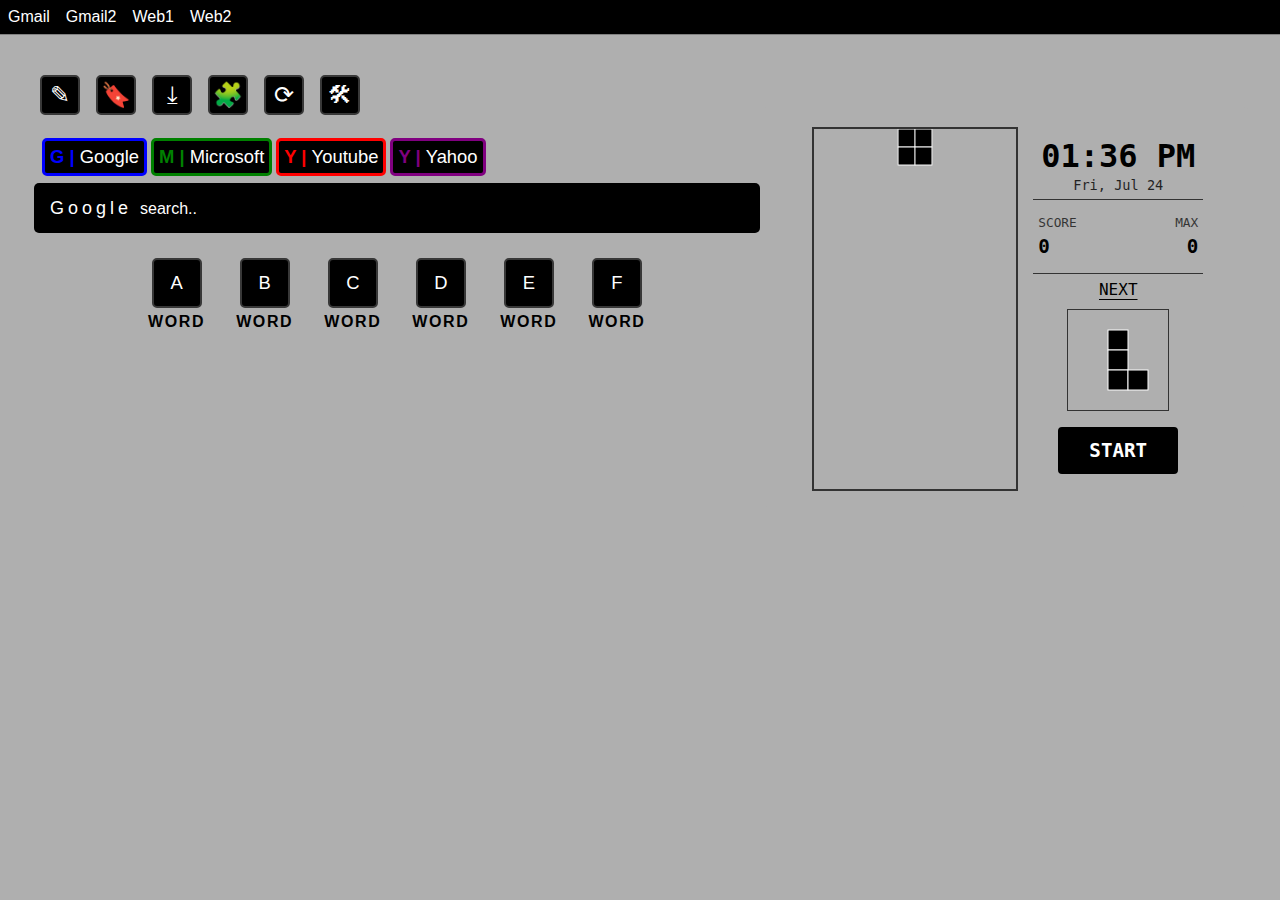
<file: index.html>
<!DOCTYPE html>
<html>

<head>
    <title>Home Tab</title>
    <meta charset="UTF-8">
    <meta name="viewport" content="width=device-width, initial-scale=1.0" />
    <style>
        :root {
            --body-bg-color: rgb(175, 175, 175);
            --bg-color: white;
            --fg-color: black;
            --focus-bg: rgb(56, 56, 56);
            --focus-invert-bg: rgb(200, 200, 200);
            --border-radius: 0px;
            --animated-drop-down: none
        }

        * {
            padding: 0;
            margin: 0;
            box-sizing: border-box
        }

        h2,
        h3,
        p {
            text-align: end;
        }

        body {
            font-family: -apple-system, BlinkMacSystemFont, "Segoe UI", Roboto, Helvetica, Arial, sans-serif, "Apple Color Emoji", "Segoe UI Emoji";
            -webkit-font-smoothing: antialiased;
            -moz-osx-font-smoothing: grayscale;
            background-color: var(--body-bg-color);
            color: var(--fg-color);
            display: flex;
            flex-direction: column;
            justify-content: center;
            width: 100%;
            height: 100%
        }

        header {
            position: sticky;
            top: 0;
            left: 0;
            right: 0;
            z-index: 100;
            border-bottom: 1px solid grey;
            display: flex;
            flex-wrap: wrap;
            padding: .5em;
            flex-direction: row;
            gap: 1rem;
            justify-content: flex-start;
            align-items: center;
            background-color: var(--fg-color)
        }

        main {
            display: flex;
            flex-direction: column;
            align-items: center;
            justify-content: center;
        }

        a {
            background-color: var(--fg-color);
            color: var(--bg-color);
            text-decoration: none
        }

        header a {
            font-size: 1rem
        }

        header button {
            background-color: var(--bg-color);
            color: var(--fg-color)
        }

        header button:hover {
            background-color: var(--focus-invert-bg)
        }

        button {
            cursor: pointer;
            padding: 5px 5px;
            border: none;
            border-radius: var(--border-radius);
            color: var(--bg-color);
            background-color: var(--fg-color);
            justify-content: center;
            align-items: center;
            font-size: 1.15rem;
            border: 2px solid var(--focus-bg);
            text-align: center;
        }

        button:hover {
            background-color: var(--focus-bg)
        }

        input {
            outline: none;
            border: none;
            width: 100%;
            padding: .5rem;
            background-color: var(--fg-color);
            color: var(--bg-color);
            font-size: large
        }

        input::placeholder {
            color: var(--bg-color);
            font-size: medium
        }
    </style>
    <link rel="stylesheet" href="css/style.css">
    <link rel="stylesheet" href="css/dark.css" id="dark-theme-link">
</head>

<body>
    <header>
        <a href="#">Gmail</a>
        <a href="#">Gmail2</a>
        <a href="#">Web1</a>
        <a href="#">Web2</a>
    </header>
    <main>
        <section class="main-left">
            <div class="essentials">
                <button title="EDIT-LINKS">
                    <p>✎</p>
                </button>
                <button id="btn-bookmarks" title="BookMarks">
                    <p>&#128278;</p>
                </button>
                <button id="btn-downloads" title="Downloads">
                    <p>&#x2913;</p>
                </button>
                <button id="btn-extensions" title="Extensions">
                    <p>&#x1F9E9;</p>
                </button>
                <button id="btn-history" title="History">
                    <p>&#10227;</p>
                </button>
                <button id="btn-settings" title="Browser Settings">
                    <p>&#x1F6E0;</p>
                </button>
            </div>
            <div class="engine-bar">
                <button style="border: 3px solid blue;"><strong style="color:blue;">G | </strong> Google</button>
                <button style="border: 3px solid green;"><strong style="color:green;">M | </strong>Microsoft</button>
                <button style="border: 3px solid red;"><strong style="color:red;">Y | </strong>Youtube</button>
                <button style="border: 3px solid purple;"><strong style="color:purple;">Y | </strong>Yahoo</button>
            </div>
            <div class="search-drop">
                <div class="search">
                    <strong id="show-search">Google</strong>
                    <input placeholder="search..">
                </div>
                <div class="dropdown" id="search-drop">
                    <a href="#">
                        <p>Hello World!</p>
                        <p>URL</p>
                    </a>
                    <hr>
                    <a href="#">
                        <p>Hello World!</p>
                        <p>URL</p>
                    </a>
                    <hr>
                    <a href="#">
                        <p>Hello World!</p>
                        <p>URL</p>
                    </a>
                    <hr>
                    <a href="#">
                        <p>Hello World!</p>
                    </a>
                    <hr>
                    <a href="#">
                        <p>Hello World!</p>
                    </a>
                </div>
            </div>
            <div class="shortcuts">
                <div>
                    <button>A</button>
                    <p>WORD</p>
                </div>
                <div>
                    <button>B</button>
                    <p>WORD</p>
                </div>
                <div>
                    <button>C</button>
                    <p>WORD</p>
                </div>
                <div>
                    <button>D</button>
                    <p>WORD</p>
                </div>
                <div>
                    <button>E</button>
                    <p>WORD</p>
                </div>
                <div>
                    <button>F</button>
                    <p>WORD</p>
                </div>
            </div>
        </section>
    </main>
    <script src="js/theme.js"></script>
    <script src="js/script.js" defer></script>
</body>

</html>
</file>
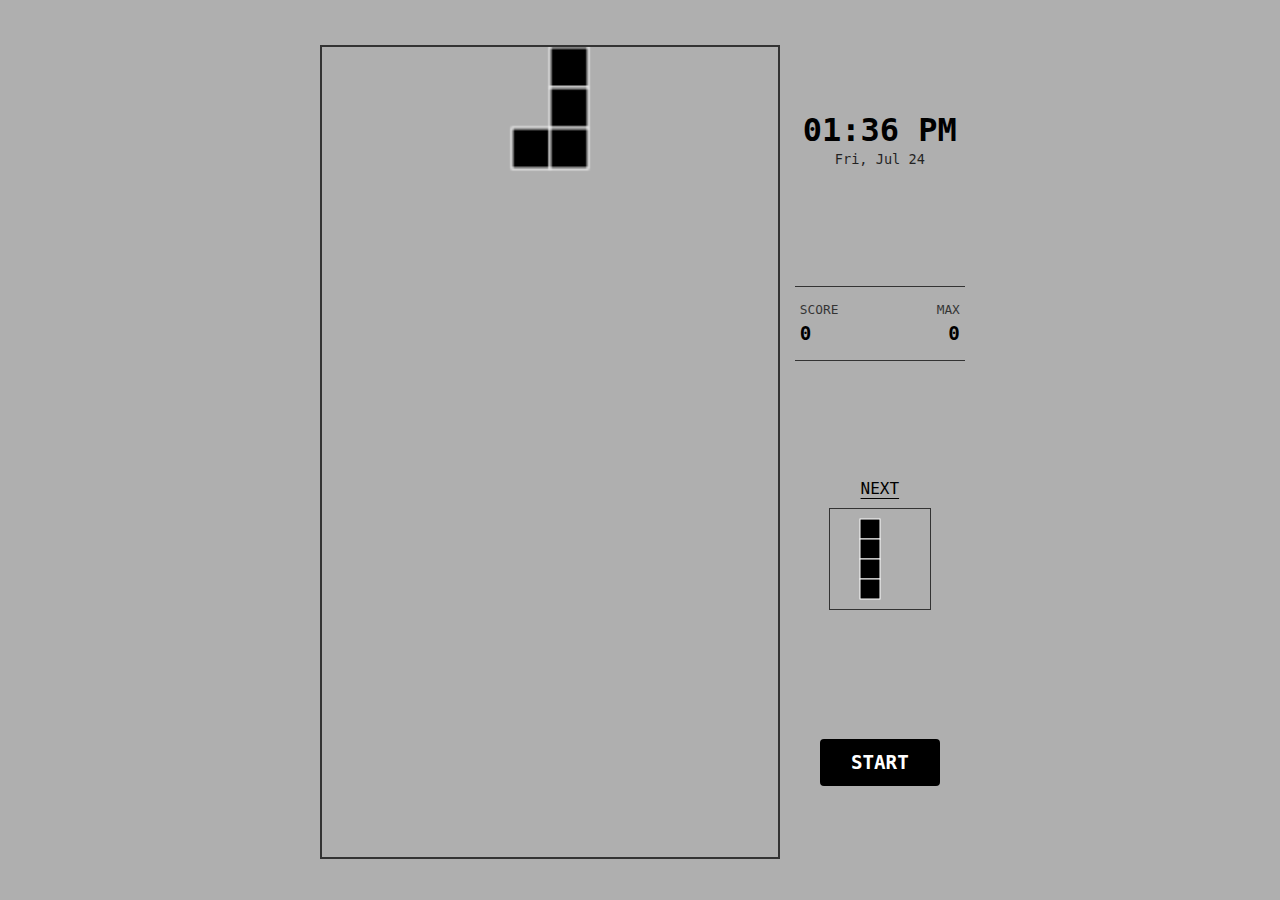
<file: game-clock.html>
<!DOCTYPE html>
<html>

<head>
    <meta charset="UTF-8">
    <link rel="stylesheet" href="css/game/gameclock.css">
    <!-- <link rel="stylesheet" href="css/game/darkgameclock.css"> -->
</head>

<body>

    <div id="main-wrapper">
        <div id="game-container">
            <canvas id="tetris" width="240" height="400"></canvas>
        </div>

        <div id="side-panel">
            <div id="clock-container">
                <div id="time">--:--</div>
                <div id="date">---, --- --</div>
            </div>

            <div id="score-board">
                <div class="score-box left">
                    <span class="label">SCORE</span>
                    <span class="value" id="score">0</span>
                </div>
                <div class="score-box right">
                    <span class="label">MAX</span>
                    <span class="value" id="max-score">0</span>
                </div>
            </div>

            <div id="next-container">
                <div id="next-label">NEXT</div>
                <canvas id="next" width="100" height="100"></canvas>
            </div>

            <button id="btn-toggle">START</button>
        </div>
    </div>

    <script>
        const canvas = document.getElementById('tetris');
        const context = canvas.getContext('2d');
        const nextCanvas = document.getElementById('next');
        const nextContext = nextCanvas.getContext('2d');
        const scoreElement = document.getElementById('score');
        const maxScoreElement = document.getElementById('max-score');
        const toggleBtn = document.getElementById('btn-toggle');
        const gameContainer = document.getElementById('game-container');

        context.scale(20, 20);
        nextContext.scale(20, 20);

        function getColors() {
            const style = getComputedStyle(document.documentElement);
            return {
                bg: style.getPropertyValue('--bg-color').trim(),
                fg: style.getPropertyValue('--fg-color').trim(),
                grid: style.getPropertyValue('--grid-line-color').trim() || '#000000'
            };
        }

        // --- GAME STATE ---
        const arena = createMatrix(12, 20);
        const pieces = 'ILJOTSZ';

        let dropCounter = 0;
        let dropInterval = 1000;
        let lastTime = 0;
        let nextPieceType = null;

        // Load High Score safely
        let maxScore = 0;
        try {
            const stored = localStorage.getItem('tetris_max_score');
            if (stored) maxScore = parseInt(stored, 10);
        } catch (e) { console.log("Storage access blocked"); }

        maxScoreElement.innerText = maxScore;

        let isPaused = true;
        let isGameOver = false;
        let requestId = null;

        const player = {
            pos: { x: 0, y: 0 },
            matrix: null,
            score: 0,
        };

        function createPiece(type) {
            if (type === 'I') return [[0, 1, 0, 0], [0, 1, 0, 0], [0, 1, 0, 0], [0, 1, 0, 0]];
            if (type === 'L') return [[0, 1, 0], [0, 1, 0], [0, 1, 1]];
            if (type === 'J') return [[0, 1, 0], [0, 1, 0], [1, 1, 0]];
            if (type === 'O') return [[1, 1], [1, 1]];
            if (type === 'Z') return [[1, 1, 0], [0, 1, 1], [0, 0, 0]];
            if (type === 'S') return [[0, 1, 1], [1, 1, 0], [0, 0, 0]];
            if (type === 'T') return [[0, 1, 0], [1, 1, 1], [0, 0, 0]];
        }

        function createMatrix(w, h) {
            const matrix = [];
            while (h--) matrix.push(new Array(w).fill(0));
            return matrix;
        }

        function draw() {
            const colors = getColors();
            context.fillStyle = colors.bg;
            context.fillRect(0, 0, canvas.width, canvas.height);
            drawMatrix(arena, { x: 0, y: 0 }, context);
            drawMatrix(player.matrix, player.pos, context);
        }

        function drawMatrix(matrix, offset, ctx) {
            const colors = getColors();
            matrix.forEach((row, y) => {
                row.forEach((value, x) => {
                    if (value !== 0) {
                        ctx.fillStyle = colors.fg;
                        ctx.fillRect(x + offset.x, y + offset.y, 1, 1);
                        ctx.lineWidth = 0.05;
                        ctx.strokeStyle = colors.grid;
                        ctx.strokeRect(x + offset.x, y + offset.y, 1, 1);
                    }
                });
            });
        }

        function drawNextPiece() {
            const colors = getColors();
            nextContext.fillStyle = colors.bg;
            nextContext.fillRect(0, 0, nextCanvas.width, nextCanvas.height);

            if (nextPieceType) {
                const piece = createPiece(nextPieceType);
                const xOffset = (5 - piece[0].length) / 2;
                const yOffset = (5 - piece.length) / 2;
                drawMatrix(piece, { x: xOffset, y: yOffset }, nextContext);
            }
        }

        function merge(arena, player) {
            player.matrix.forEach((row, y) => {
                row.forEach((value, x) => {
                    if (value !== 0) {
                        arena[y + player.pos.y][x + player.pos.x] = 1;
                    }
                });
            });
        }

        function rotate(matrix, dir) {
            for (let y = 0; y < matrix.length; ++y) {
                for (let x = 0; x < y; ++x) {
                    [matrix[x][y], matrix[y][x]] = [matrix[y][x], matrix[x][y]];
                }
            }
            if (dir > 0) matrix.forEach(row => row.reverse());
            else matrix.reverse();
        }

        function playerReset() {
            if (!nextPieceType) nextPieceType = pieces[pieces.length * Math.random() | 0];
            player.matrix = createPiece(nextPieceType);
            nextPieceType = pieces[pieces.length * Math.random() | 0];
            drawNextPiece();

            player.pos.y = 0;
            player.pos.x = (arena[0].length / 2 | 0) - (player.matrix[0].length / 2 | 0);

            if (collide(arena, player)) {
                arena.forEach(row => row.fill(0));

                // Final Check on Game Over (Redundant but safe)
                if (player.score > maxScore) {
                    maxScore = player.score;
                    localStorage.setItem('tetris_max_score', maxScore);
                    maxScoreElement.innerText = maxScore;
                }

                player.score = 0;
                scoreElement.innerText = "0"; // Reset UI immediately

                isGameOver = true;
                pauseGame();
                toggleBtn.innerText = "START";
            }
        }

        function collide(arena, player) {
            const [m, o] = [player.matrix, player.pos];
            for (let y = 0; y < m.length; ++y) {
                for (let x = 0; x < m[y].length; ++x) {
                    if (m[y][x] !== 0 && (arena[y + o.y] && arena[y + o.y][x + o.x]) !== 0) {
                        return true;
                    }
                }
            }
            return false;
        }

        function arenaSweep() {
            let rowCount = 1;
            outer: for (let y = arena.length - 1; y > 0; --y) {
                for (let x = 0; x < arena[y].length; ++x) {
                    if (arena[y][x] === 0) continue outer;
                }
                const row = arena.splice(y, 1)[0].fill(0);
                arena.unshift(row);
                ++y;
                player.score += rowCount * 10;
                rowCount *= 2;
                updateScore();
            }
        }

        function updateScore() {
            scoreElement.innerText = player.score;

            // --- THE FIX: Save immediately when beaten ---
            if (player.score > maxScore) {
                maxScore = player.score;
                maxScoreElement.innerText = maxScore;
                localStorage.setItem('tetris_max_score', maxScore);
            }
        }

        function update(time = 0) {
            if (isPaused) return;

            const deltaTime = time - lastTime;
            lastTime = time;
            dropCounter += deltaTime;

            if (dropCounter > dropInterval) {
                playerDrop();
            }
            draw();
            requestId = requestAnimationFrame(update);
        }

        function playerDrop() {
            player.pos.y++;
            if (collide(arena, player)) {
                player.pos.y--;
                merge(arena, player);
                playerReset();
                arenaSweep();
            }
            dropCounter = 0;
        }

        function playerMove(dir) {
            player.pos.x += dir;
            if (collide(arena, player)) player.pos.x -= dir;
        }

        function playerRotate(dir) {
            const pos = player.pos.x;
            let offset = 1;
            rotate(player.matrix, dir);
            while (collide(arena, player)) {
                player.pos.x += offset;
                offset = -(offset + (offset > 0 ? 1 : -1));
                if (offset > player.matrix[0].length) {
                    rotate(player.matrix, -dir);
                    player.pos.x = pos;
                    return;
                }
            }
        }

        function startGame() {
            if (isGameOver) {
                arena.forEach(row => row.fill(0));
                player.score = 0;
                scoreElement.innerText = "0";
                isGameOver = false;
                playerReset();
            }
            isPaused = false;
            toggleBtn.innerText = "PAUSE";
            update();
        }

        function pauseGame() {
            isPaused = true;
            if (requestId) cancelAnimationFrame(requestId);
            if (!isGameOver) {
                toggleBtn.innerText = "RESUME";
            }
        }

        function toggleGame() {
            if (isPaused) {
                startGame();
            } else {
                pauseGame();
            }
        }

        toggleBtn.addEventListener('click', () => {
            toggleGame();
            window.focus();
        });

        document.addEventListener('keydown', event => {
            if (isPaused) return;
            if (event.keyCode === 37) playerMove(-1);
            else if (event.keyCode === 39) playerMove(1);
            else if (event.keyCode === 40) playerDrop();
            else if (event.keyCode === 38) playerRotate(1);
        });

        window.addEventListener('blur', () => {
            if (!isPaused && !isGameOver) {
                pauseGame();
            }
        });

        function updateClock() {
            const now = new Date();
            const timeStr = now.toLocaleTimeString([], { hour: '2-digit', minute: '2-digit' });
            const dateStr = now.toLocaleDateString([], { weekday: 'short', month: 'short', day: 'numeric' });
            document.getElementById('time').innerText = timeStr;
            document.getElementById('date').innerText = dateStr;
        }
        setInterval(updateClock, 1000);
        updateClock();

        // Initial setup
        playerReset();
        draw(); 
    </script>
</body>

</html>
<!-- Make a Js then InnerHTML -->
</file>
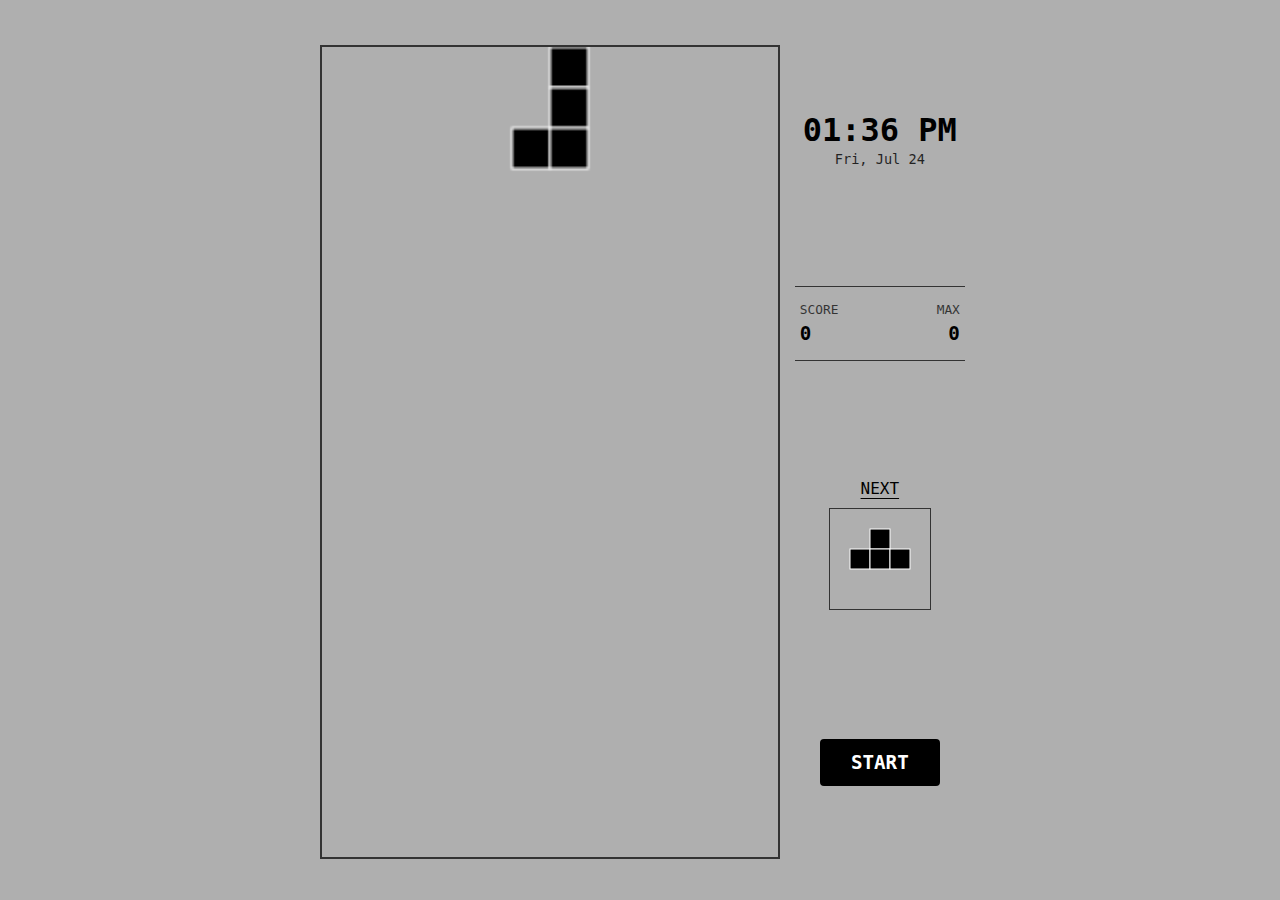
<file: game/game-clock.html>
<!DOCTYPE html>
<html>

<head>
    <meta charset="UTF-8">
    <link rel="stylesheet" href="css/gameclock.css">
    <!-- <link rel="stylesheet" href="css/darkgameclock.css"> -->
</head>

<body>

    <div id="main-wrapper">
        <div id="game-container">
            <canvas id="tetris" width="240" height="400"></canvas>
        </div>

        <div id="side-panel">
            <div id="clock-container">
                <div id="time">--:--</div>
                <div id="date">---, --- --</div>
            </div>

            <div id="score-board">
                <div class="score-box left">
                    <span class="label">SCORE</span>
                    <span class="value" id="score">0</span>
                </div>
                <div class="score-box right">
                    <span class="label">MAX</span>
                    <span class="value" id="max-score">0</span>
                </div>
            </div>

            <div id="next-container">
                <div id="next-label">NEXT</div>
                <canvas id="next" width="100" height="100"></canvas>
            </div>

            <button id="btn-toggle">START</button>
        </div>
    </div>
    <script src="gamescript.js" defer></script>
</body>

</html>
<!-- Make a Js then InnerHTML -->
</file>
<file: css/style.css>
.engine-bar {
    display: flex;
    flex-wrap: wrap;
    gap: .25em;
    margin: 15px 10px 5px 10px
}

.search {
    display: flex;
    padding: .25rem 1rem;
    align-items: center;
    justify-content: space-around;
    height: 50px;
    background-color: var(--fg-color);
}

.search-drop {
    position: relative;
    display: flex;
    flex-direction: column;
    justify-content: center;
    margin: 2px;
}

.search Strong {
    color: var(--bg-color);
    letter-spacing: .25rem;
    font-weight: 500;
    font-size: large
}

.dropdown {
    position: absolute;
    top: 100%;
    left: 5px;
    right: 5px;
    z-index: 10;
    display: flex;
    flex-direction: column;
    border: 2px solid var(--body-bg-color);
    background-color: var(--fg-color);
    height: auto;
    overflow-y: scroll;
    scrollbar-width: none;
    max-height: 0;
    transition: var(--animated-drop-down)
}

.search-drop:focus-within .dropdown {
    max-height: 40vh;
    padding: 2.5px
}

.dropdown a {
    display: flex;
    padding: .35rem;
    justify-content: space-between;
    letter-spacing: .15rem
}

.dropdown a:hover {
    background-color: var(--focus-bg)
}

.dropdown a p:nth-child(2) {
    font-size: small;
    letter-spacing: normal
}

.shortcuts {
    justify-self: center;
    display: flex;
    flex-wrap: wrap;
    padding: 0 auto;
    margin: 15px auto;
    gap: 15px
}

.shortcuts div {
    display: flex;
    flex-direction: column;
    align-items: center;
    text-align: center;
    gap: 5px;
    font-size: larger;
    letter-spacing: .1rem;
    padding: 0.5rem 0.5rem;
}

.shortcuts div button {
    height: 50px;
    width: 50px
}

.shortcuts div p {
    font-weight: 600;
    font-size: 1rem;
}

.main-right {
    width: 100%;
}

.essentials {
    display: flex;
    gap: 1rem;
    margin: 0.5rem;
}

.essentials button {
    display: flex;
    width: 2.5rem;
    height: 2.5rem;
}

.essentials button p {
    margin: 0;
    font-size: 1.5rem;
    line-height: 1;
    display: inline-block;
}
.main-left{
    width: 80%;
}
</file>
<file: css/dark.css>
:root {
        --bg-color: black;
        --body-bg-color: black;
        --fg-color: white;
        --focus-bg: rgb(200, 200, 200);
        --focus-invert-bg: rgb(56, 56, 56);
}
</file>
<file: css/game/gameclock.css>
:root {
    --fg-color: #000000;
    --bg-color: rgb(175, 175, 175);
    --border-color: #333333;
    --grid-line-color: #ffffff;
    --btn-text: #ffffff;
    --btn-bg: #000000;
    --btn-hover: #cccccc;
}


body {
    background: var(--bg-color);
    color: var(--fg-color);
    display: flex;
    align-items: center;
    justify-content: center;
    height: 100vh;
    margin: 0;
    overflow: hidden;
    font-family: monospace;
}

#main-wrapper {
    display: flex;
    gap: 20px;
    align-items: flex-start;
    height: 90vh;
}

#game-container {
    position: relative;
    height: 100%;
    aspect-ratio: 9/16;
    border: 2px solid var(--border-color);
    background: var(--bg-color);
}

canvas#tetris {
    display: block;
    width: 100%;
    height: 100%;
}

#side-panel {
    display: flex;
    flex-direction: column;
    justify-content: space-around;
    align-items: center;
    height: 100%;
    width: 160px;
    padding: 10px 0;
    box-sizing: border-box;
    text-align: center;
}

#clock-container {
    display: flex;
    flex-direction: column;
    gap: 5px;
}

#time {
    font-size: 2rem;
    font-weight: bold;
    line-height: 1;
}

#date {
    font-size: 0.85rem;
    opacity: 0.8;
    white-space: nowrap;
}

#score-board {
    display: flex;
    width: 100%;
    justify-content: space-between;
    border-top: 1px solid var(--border-color);
    border-bottom: 1px solid var(--border-color);
    padding: 15px 5px;
}

.score-box {
    display: flex;
    flex-direction: column;
    gap: 5px;
}

.score-box.left {
    text-align: left;
}

.score-box.right {
    text-align: right;
}

.label {
    font-size: 0.8rem;
    opacity: 0.7;
}

.value {
    font-size: 1.2rem;
    font-weight: bold;
}

@media (max-width: 320px) {
    #game-container {
        aspect-ratio: 7/16;
    }
}

#next-container {
    display: flex;
    flex-direction: column;
    align-items: center;
    gap: 10px;
}

#next-label {
    font-size: 1rem;
    text-decoration: underline;
    text-underline-offset: 4px;
}

canvas#next {
    border: 1px solid var(--border-color);
    background: var(--bg-color);
    width: 100px;
    height: 100px;
}

#btn-toggle {
    background-color: var(--btn-bg);
    color: var(--btn-text);
    border: 2px solid var(--btn-bg);

    padding: 10px 0;
    margin-top: 10px;
    font-family: monospace;
    font-size: 1.2rem;
    font-weight: 900;
    cursor: pointer;
    width: 100%;
    max-width: 120px;
    text-transform: uppercase;
    border-radius: 4px;
    transition: background-color 0.2s, transform 0.1s;
}
</file>
<file: css/game/darkgameclock.css>
:root {
    --bg-color: #000000;
    --fg-color: #ffffff;
    --border-color: #333333;
    --grid-line-color: #000000;
    --btn-bg: #ffffff;
    --btn-text: #000000;
    --btn-hover: #cccccc;
}
</file>
<file: game/css/gameclock.css>
:root {
    --fg-color: #000000;
    --bg-color: rgb(175, 175, 175);
    --border-color: #333333;
    --grid-line-color: #ffffff;
    --btn-text: #ffffff;
    --btn-bg: #000000;
    --btn-hover: #cccccc;
}


body {
    background: var(--bg-color);
    color: var(--fg-color);
    display: flex;
    align-items: center;
    justify-content: center;
    height: 100vh;
    margin: 0;
    overflow: hidden;
    font-family: monospace;
}

#main-wrapper {
    display: flex;
    gap: 20px;
    align-items: flex-start;
    height: 90vh;
}

#game-container {
    position: relative;
    height: 100%;
    aspect-ratio: 9/16;
    border: 2px solid var(--border-color);
    background: var(--bg-color);
}

canvas#tetris {
    display: block;
    width: 100%;
    height: 100%;
}

#side-panel {
    display: flex;
    flex-direction: column;
    justify-content: space-around;
    align-items: center;
    height: 100%;
    width: 160px;
    padding: 10px 0;
    box-sizing: border-box;
    text-align: center;
}

#clock-container {
    display: flex;
    flex-direction: column;
    gap: 5px;
}

#time {
    font-size: 2rem;
    font-weight: bold;
    line-height: 1;
}

#date {
    font-size: 0.85rem;
    opacity: 0.8;
    white-space: nowrap;
}

#score-board {
    display: flex;
    width: 100%;
    justify-content: space-between;
    border-top: 1px solid var(--border-color);
    border-bottom: 1px solid var(--border-color);
    padding: 15px 5px;
}

.score-box {
    display: flex;
    flex-direction: column;
    gap: 5px;
}

.score-box.left {
    text-align: left;
}

.score-box.right {
    text-align: right;
}

.label {
    font-size: 0.8rem;
    opacity: 0.7;
}

.value {
    font-size: 1.2rem;
    font-weight: bold;
}

@media (max-width: 320px) {
    #game-container {
        aspect-ratio: 7/16;
    }
}

#next-container {
    display: flex;
    flex-direction: column;
    align-items: center;
    gap: 10px;
}

#next-label {
    font-size: 1rem;
    text-decoration: underline;
    text-underline-offset: 4px;
}

canvas#next {
    border: 1px solid var(--border-color);
    background: var(--bg-color);
    width: 100px;
    height: 100px;
}

#btn-toggle {
    background-color: var(--btn-bg);
    color: var(--btn-text);
    border: 2px solid var(--btn-bg);

    padding: 10px 0;
    margin-top: 10px;
    font-family: monospace;
    font-size: 1.2rem;
    font-weight: 900;
    cursor: pointer;
    width: 100%;
    max-width: 120px;
    text-transform: uppercase;
    border-radius: 4px;
    transition: background-color 0.2s, transform 0.1s;
}
</file>
<file: game/css/darkgameclock.css>
:root {
    --bg-color: #000000;
    --fg-color: #ffffff;
    --border-color: #333333;
    --grid-line-color: #000000;
    --btn-bg: #ffffff;
    --btn-text: #000000;
    --btn-hover: #cccccc;
}
</file>
